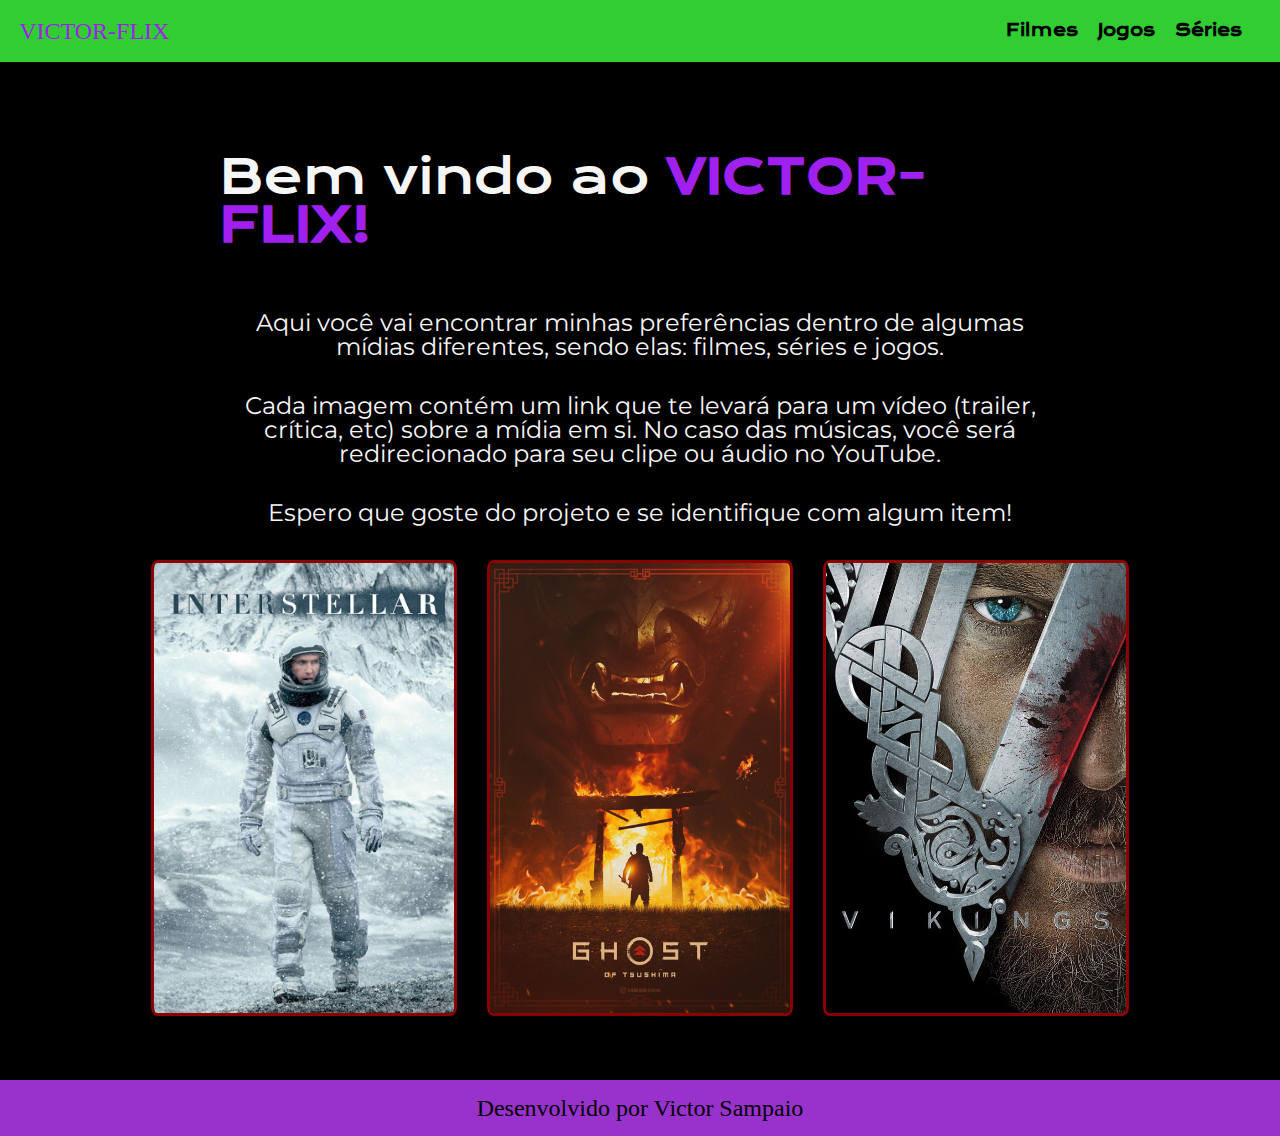
<file: index.html>
<!DOCTYPE html>
<html lang="pt-br">
<head>
    <meta charset="UTF-8">
    <meta http-equiv="X-UA-Compatible" content="IE=edge">
    <meta name="viewport" content="width=device-width, initial-scale=1.0">
    <title>Victor-Flix</title>
    <link rel="stylesheet" href="./styles/reset.css">
    <link rel="stylesheet" href="./styles/style.css">
</head>
<body>
    <header class="cabecalho">
        <p class="victor-flix">
            <a class="cabecalho__menu__titulo" href="index.html">
                VICTOR-FLIX
            </a>
        </p>
        <nav class="cabecalho__menu">
            <a class="cabecalho__menu__link" href="filmes.html">Filmes</a>
            <a class="cabecalho__menu__link" href="jogos.html">Jogos</a>
            <a class="cabecalho__menu__link" href="series.html">Séries</a>
        </nav>
    </header>
    <main class="apresentacao">
        <h1 class="apresentacao__titulo">
            Bem vindo ao <strong>VICTOR-FLIX!</strong>
        </h1>
        <p class="apresentacao__texto">
            Aqui você vai encontrar minhas preferências dentro de algumas mídias diferentes, sendo elas: filmes, séries e jogos.
        </p>   
        <p class="apresentacao__texto">
            Cada imagem contém um link que te levará para um vídeo (trailer, crítica, etc) sobre a mídia em si. No caso das músicas, você será redirecionado para seu clipe ou áudio no YouTube.
        </p>
        <p class="apresentacao__texto">
            Espero que goste do projeto e se identifique com algum item!
        </p>
        <div class="posicao-imagens">
            <img class="imagem__home" src="./assets/filmes/interestelar.jpg" alt="Interestelar">
            <img class="imagem__home" src="./assets/jogos/tsushima.png" alt="Ghost of Tsushima">
            <img class="imagem__home" src="./assets/series/vikings.jpg" alt="Vikings">
        </div>
    </main>
    <footer class="rodape">Desenvolvido por Victor Sampaio</footer>
</body>
</html>
</file>
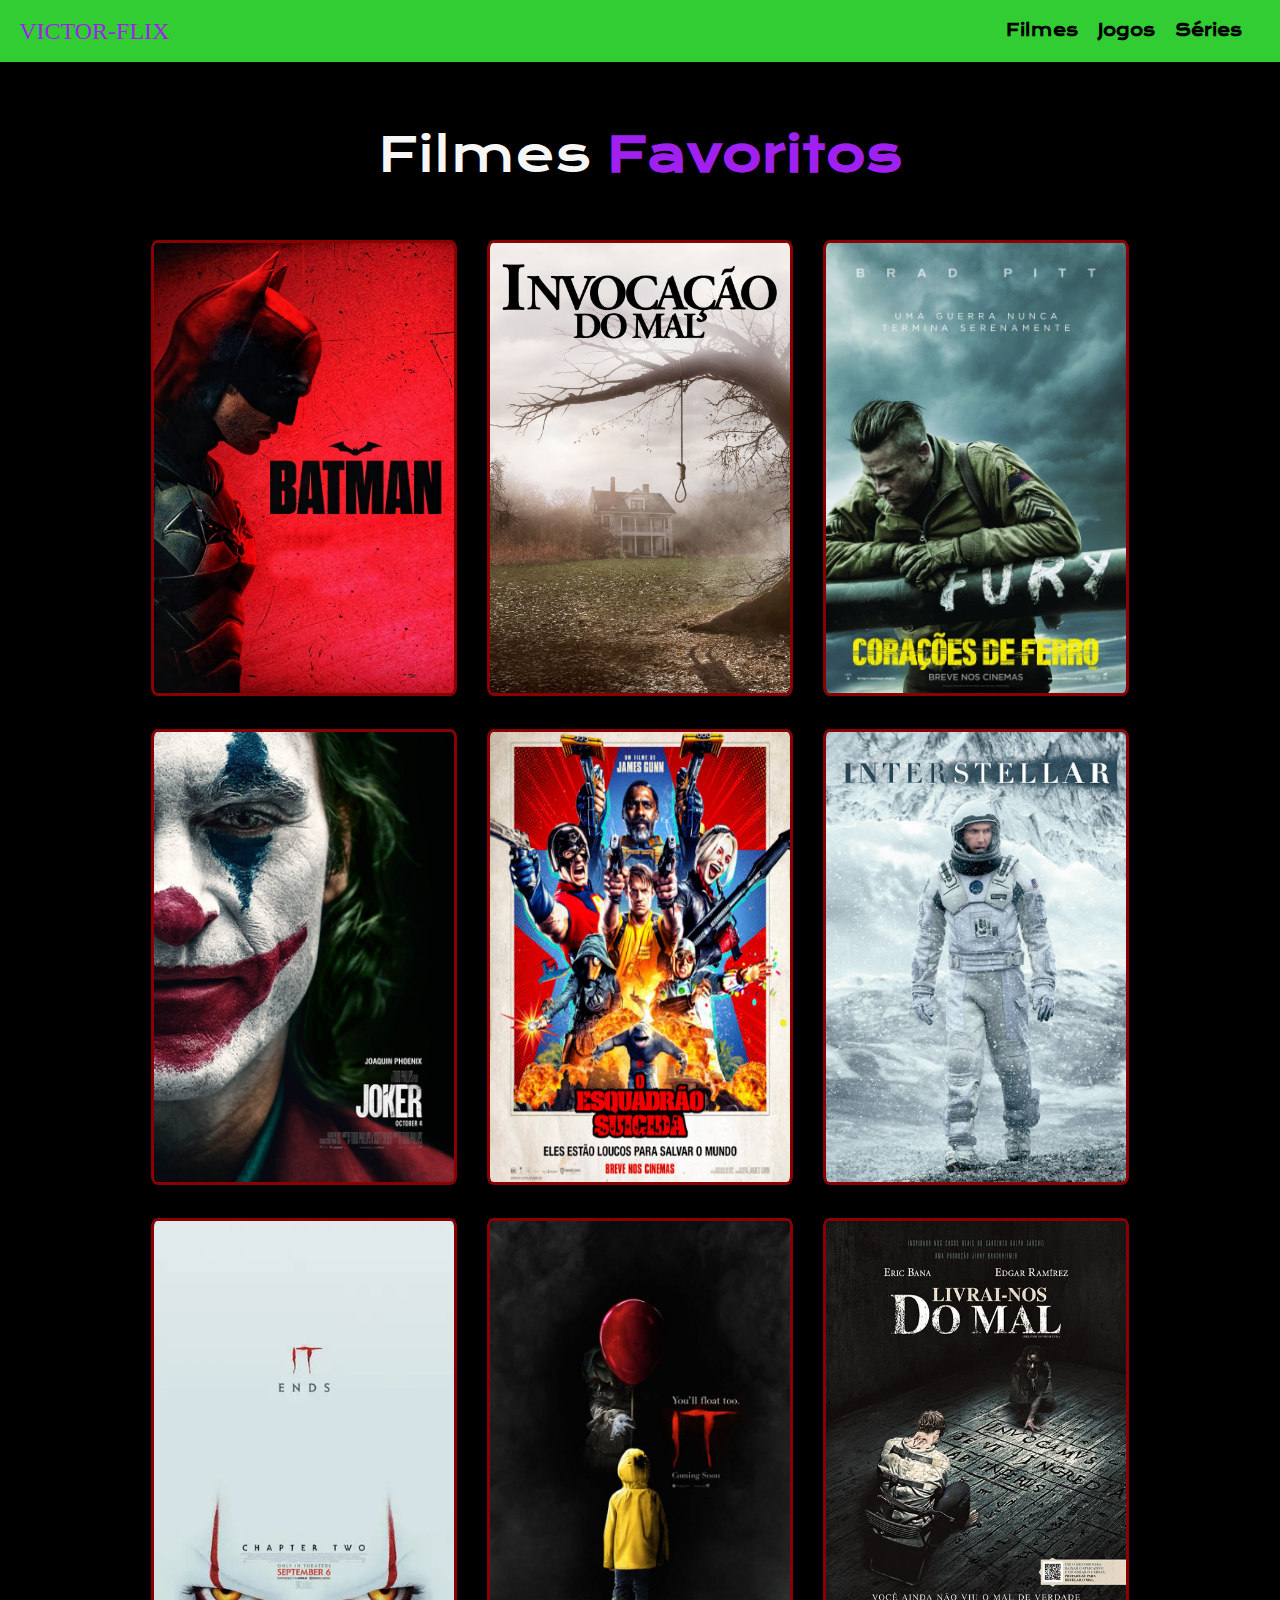
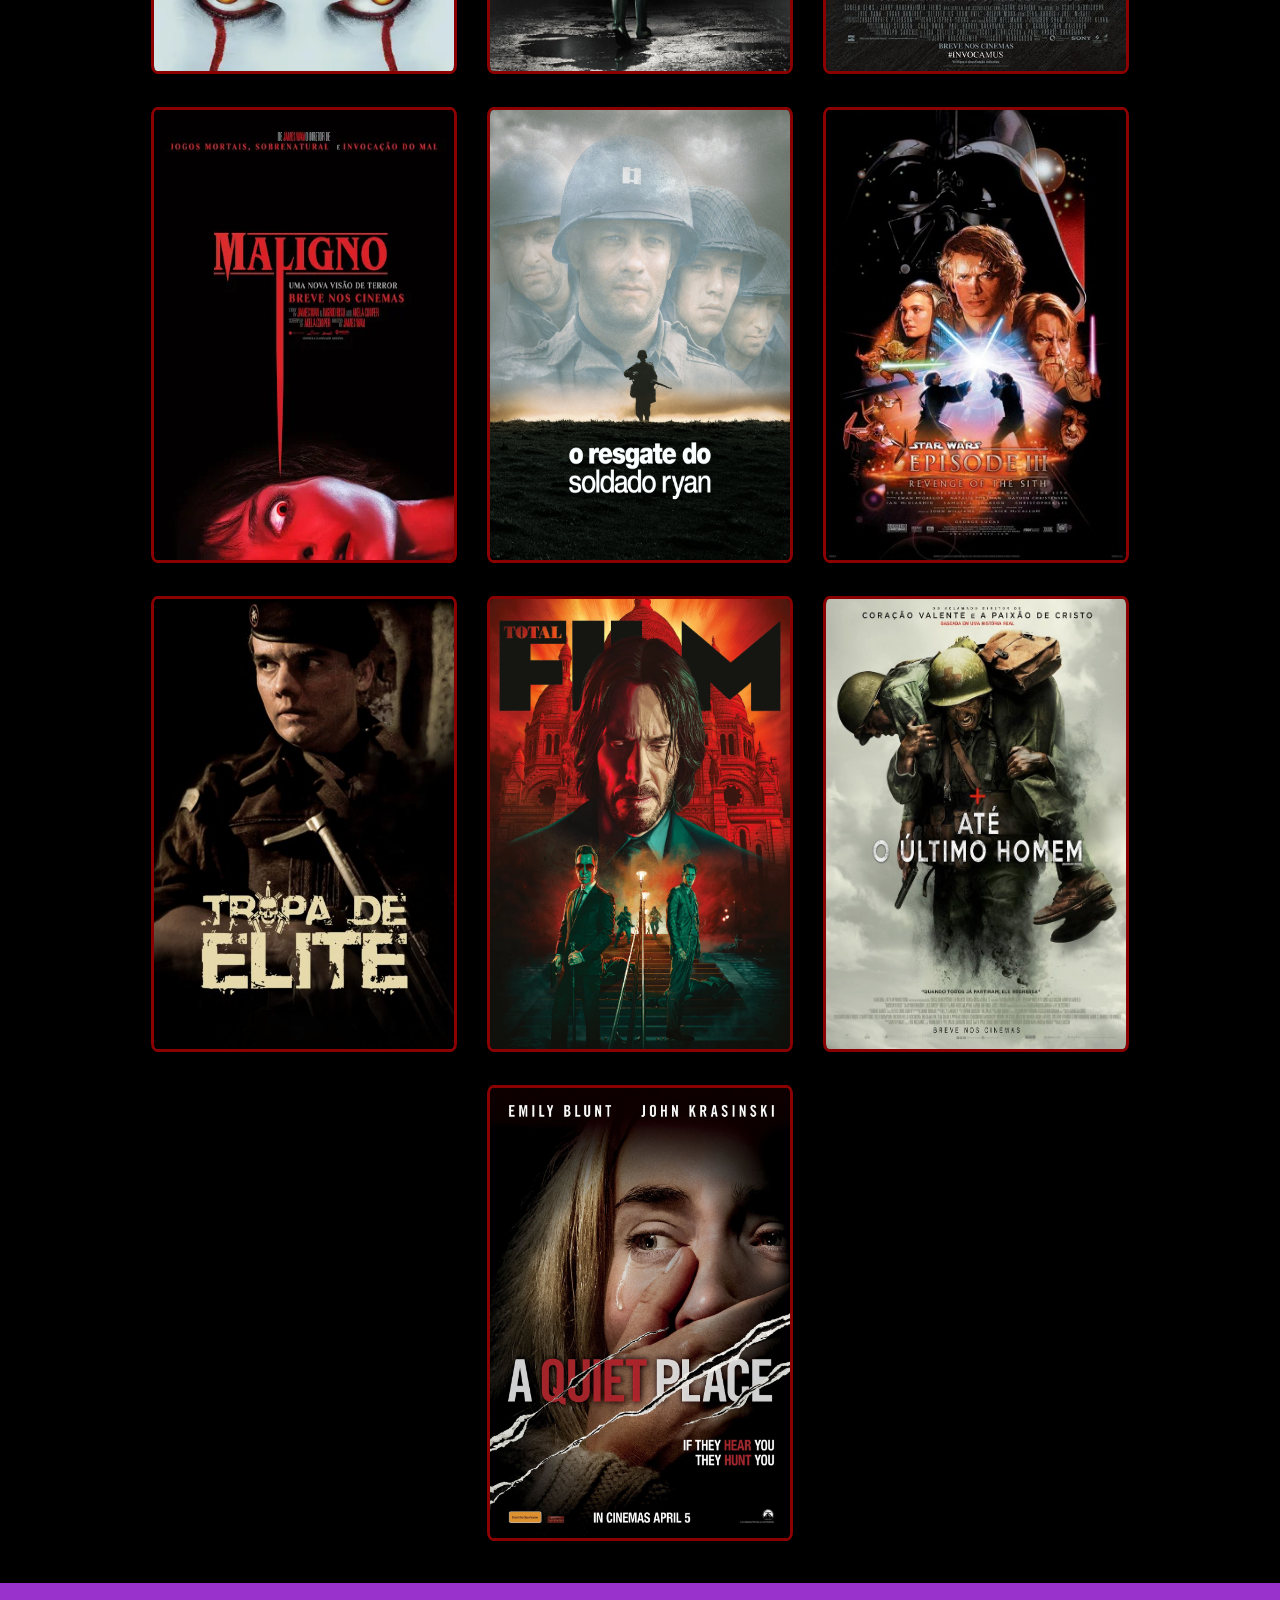
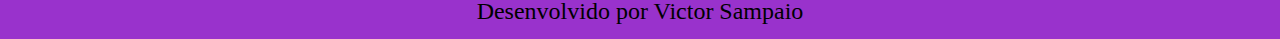
<file: filmes.html>
<!DOCTYPE html>
<html lang="pt-br">
<head>
    <meta charset="UTF-8">
    <meta http-equiv="X-UA-Compatible" content="IE=edge">
    <meta name="viewport" content="width=device-width, initial-scale=1.0">
    <title>Filmes</title>
    <link rel="stylesheet" href="./styles/reset.css">
    <link rel="stylesheet" href="./styles/style.css">
</head>
<body>
    <header class="cabecalho">
        <p class="victor-flix">
            <a class="cabecalho__menu__titulo" href="index.html">
                VICTOR-FLIX
            </a>
        </p>
        <nav class="cabecalho__menu">
            <a class="cabecalho__menu__link" href="filmes.html">Filmes</a>
            <a class="cabecalho__menu__link" href="jogos.html">Jogos</a>
            <a class="cabecalho__menu__link" href="series.html">Séries</a>
        </nav>
    </header>    
    <main class="apresentacao__midia">
        <h1 class="apresentacao__titulo">Filmes <strong>Favoritos</strong></h1>
        <div class="imagens">
            <a class="links" href="https://www.youtube.com/watch?v=rsQEor4y2hg" target="_blank" rel="noopener noreferrer">
                <img class="imagem__home" src="./assets/filmes/batman.webp" alt="The batman"></a>
            <a class="links" href="https://www.youtube.com/watch?v=GQrrXceHn2E" target="_blank" rel="noopener noreferrer">
                <img class="imagem__home" src="./assets/filmes/conjuring.jpg" alt="Invocação do Mal"></a>
            <a class="links" href="https://www.youtube.com/watch?v=OoKSKzqpPy4" target="_blank" rel="noopener noreferrer">
                <img class="imagem__home" src="./assets/filmes/coracoes-de-ferro.jpg" alt="Corações de Ferro"></a>
            <a class="links" href="https://www.youtube.com/watch?v=jfVTJm9NilA" target="_blank" rel="noopener noreferrer">
                <img class="imagem__home" src="./assets/filmes/coringa.webp" alt="Coringa"></a>
            <a class="links" href="https://www.youtube.com/watch?v=UkFJ90ef4_I" target="_blank" rel="noopener noreferrer">
                <img class="imagem__home" src="./assets/filmes/esquadrao.jpg" alt="Esquadrão Suicida"></a>
            <a class="links" href="https://www.youtube.com/watch?v=mbbPSq63yuM" target="_blank" rel="noopener noreferrer">
                <img class="imagem__home" src="./assets/filmes/interestelar.jpg" alt="Interestelar"></a>
            <a class="links" href="https://www.youtube.com/watch?v=Zs0hLEHAoSs" target="_blank" rel="noopener noreferrer">
                <img class="imagem__home" src="./assets/filmes/it-2.webp" alt="It: capítulo dois"></a>
            <a class="links" href="https://www.youtube.com/watch?v=dD264ZjfKlk" target="_blank" rel="noopener noreferrer">
                <img class="imagem__home" src="./assets/filmes/it.jpg" alt="It, a Coisa"></a>
            <a class="links" href="https://www.youtube.com/watch?v=ID5JISttZDg" target="_blank" rel="noopener noreferrer">
                <img class="imagem__home" src="./assets/filmes/livrai.jpg" alt="Livrai-nos do mal"></a>
            <a class="links" href="https://www.youtube.com/watch?v=0nw1ZWHNd4c" target="_blank" rel="noopener noreferrer">
                <img class="imagem__home" src="./assets/filmes/maligno.webp" alt="Maligno"></a>
            <a class="links" href="https://www.youtube.com/watch?v=dcz1Tvsx_f4" target="_blank" rel="noopener noreferrer">
                <img class="imagem__home" src="./assets/filmes/ryan.jpg" alt="O Resgate do Soldado Ryan"></a>
            <a class="links" href="https://www.youtube.com/watch?v=I1e-Ft2gBZ0" target="_blank" rel="noopener noreferrer">
                <img class="imagem__home" src="./assets/filmes/star-wars-3.jpg" alt="Star Wars: A Vingança dos Sith"></a>
            <a class="links" href="https://www.youtube.com/watch?v=_V_nZNWPYQk" target="_blank" rel="noopener noreferrer">
                <img class="imagem__home" src="./assets/filmes/tropa-de-elite.jpeg" alt="Tropa de Elite"></a>
            <a class="links" href="https://www.youtube.com/watch?v=gZtmzT9Wgrw" target="_blank" rel="noopener noreferrer">
                <img class="imagem__home" src="./assets/filmes/wick.webp" alt="John Wick 4"></a>
            <a class="links" href="https://www.youtube.com/watch?v=4s4UCxCv_OE" target="_blank" rel="noopener noreferrer">
                <img class="imagem__home" src="./assets/filmes/ate-o-ultimo-homem.jpg" alt="Até o Último Homem"></a>
            <a class="links" href="https://www.youtube.com/watch?v=8W6iMmhVDgE" target="_blank" rel="noopener noreferrer">
                <img class="imagem__home" src="./assets/filmes/silencio.jpg" alt="Um Lugar silencioso"></a>
        </div>
    </main> 
    <footer class="rodape">Desenvolvido por Victor Sampaio</footer>   
</body>
</html>
</file>
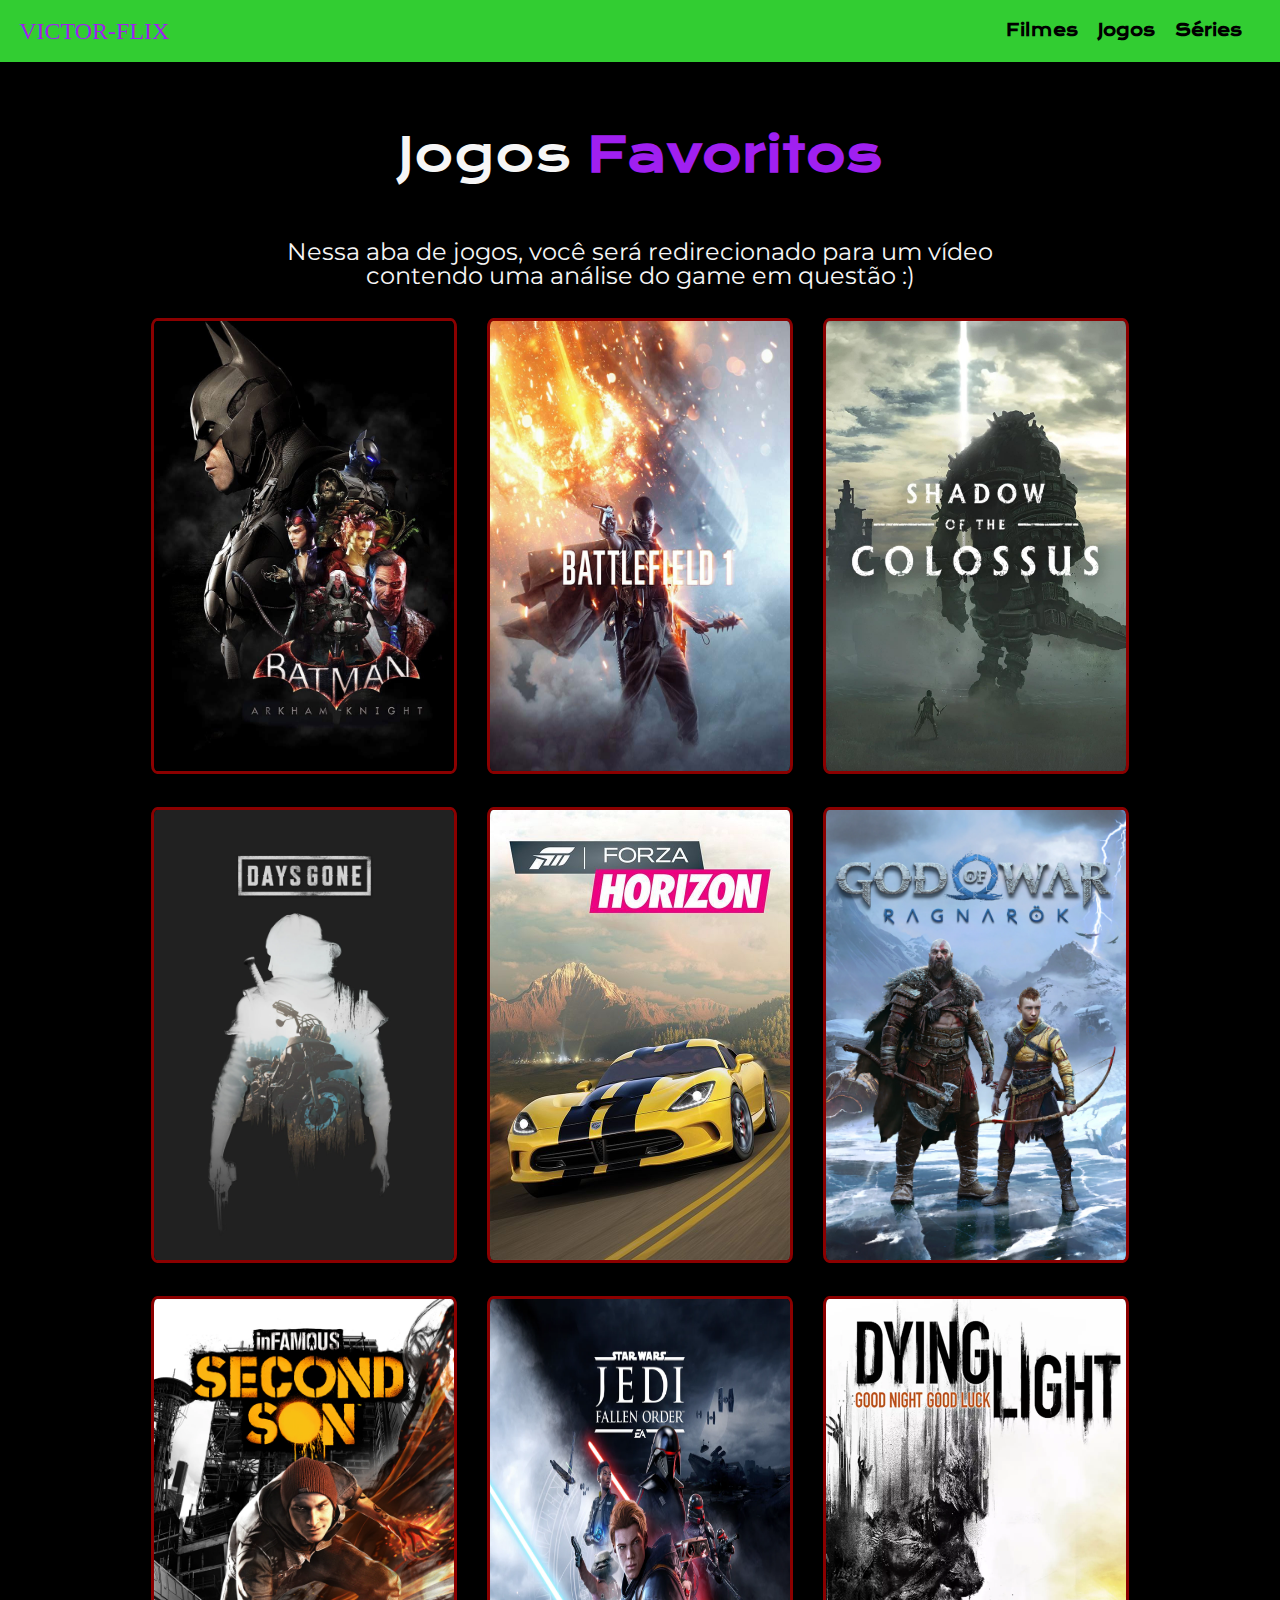
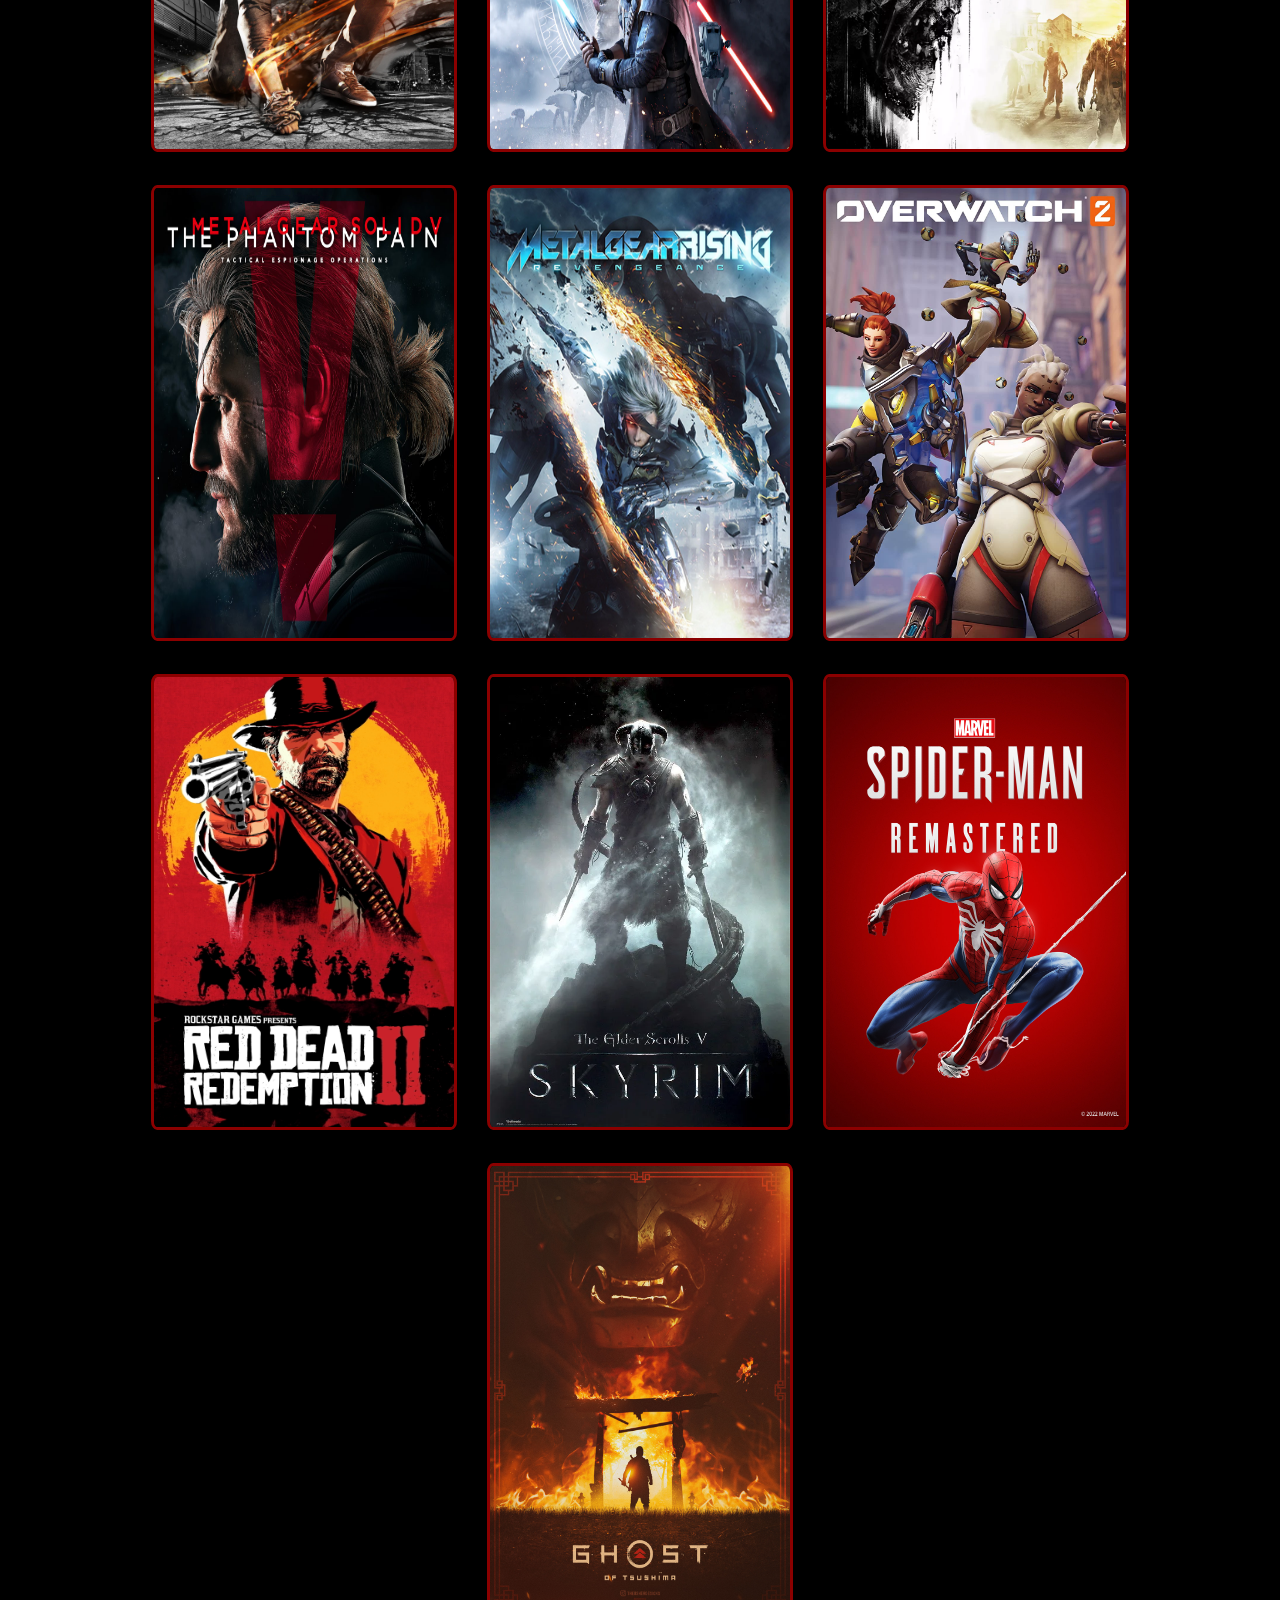
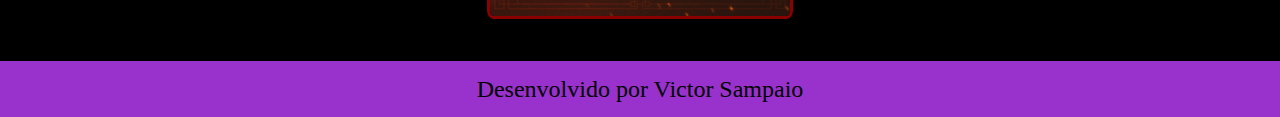
<file: jogos.html>
<!DOCTYPE html>
<html lang="pt-br">
<head>
    <meta charset="UTF-8">
    <meta http-equiv="X-UA-Compatible" content="IE=edge">
    <meta name="viewport" content="width=device-width, initial-scale=1.0">
    <title>Jogos</title>
    <link rel="stylesheet" href="./styles/reset.css">
    <link rel="stylesheet" href="./styles/style.css">
</head>
<body>
    <header class="cabecalho">
        <p class="victor-flix">
            <a class="cabecalho__menu__titulo" href="index.html">
                VICTOR-FLIX
            </a>
        </p>
        <nav class="cabecalho__menu">
            <a class="cabecalho__menu__link" href="filmes.html">Filmes</a>
            <a class="cabecalho__menu__link" href="games.hmtl">Jogos</a>
            <a class="cabecalho__menu__link" href="series.html">Séries</a>
        </nav>
    </header>    
    <main class="apresentacao__midia">
        <h1 class="apresentacao__titulo">Jogos <strong>Favoritos</strong></h1>
        <p class="apresentacao__texto">Nessa aba de jogos, você será redirecionado para um vídeo contendo uma análise do game em questão :)</p>
        <div class="imagens">
            <a class="links" href="https://www.youtube.com/watch?v=wZ-T3BpaUUA&t=24s" target="_blank" rel="noopener noreferrer">
                <img class="imagem__home" src="./assets/jogos/batman.jpg" alt="Batman Arkham Knight"></a>
            <a class="links" href="https://www.youtube.com/watch?v=SyeCDLyORnU" target="_blank" rel="noopener noreferrer">
                <img class="imagem__home" src="./assets/jogos/bf1.jpg" alt="Battlefield 1"></a>
            <a class="links" href="https://www.youtube.com/watch?v=RIGt2q3Gk_o" target="_blank" rel="noopener noreferrer">
                <img class="imagem__home" src="./assets/jogos/colossus.jpg" alt="Shadow of the Colossus"></a>
            <a class="links" href="https://www.youtube.com/watch?v=xgm6X880aao" target="_blank" rel="noopener noreferrer">
                <img class="imagem__home" src="./assets/jogos/days-gone.webp" alt="Days Gone"></a>
            <a class="links" href="https://www.youtube.com/watch?v=1szTQqwlySI" target="_blank" rel="noopener noreferrer">
                <img class="imagem__home" src="./assets/jogos/forza.jpg" alt="Forza Horizon"></a>
            <a class="links" href="https://www.youtube.com/watch?v=sUGUEGsdRMo" target="_blank" rel="noopener noreferrer">
                <img class="imagem__home" src="./assets/jogos/gow.webp" alt="God of War Ragnarok"></a>
            <a class="links" href="https://www.youtube.com/watch?v=Z6e1U7hVLTo" target="_blank" rel="noopener noreferrer">
                <img class="imagem__home" src="./assets/jogos/infamous.webp" alt="Infamous Second Son"></a>
            <a class="links" href="https://www.youtube.com/watch?v=Kk5htZt_njc" target="_blank" rel="noopener noreferrer">
                <img class="imagem__home" src="./assets/jogos/jedi.webp" alt="Star Wars: Jedi Fallen Order"></a>
            <a class="links" href="https://www.youtube.com/watch?v=QznQ_rpt3VQ" target="_blank" rel="noopener noreferrer">
                <img class="imagem__home" src="./assets/jogos/light.webp" alt="Dying Light"></a>
            <a class="links" href="https://www.youtube.com/watch?v=AUNVvEUujxU" target="_blank" rel="noopener noreferrer">
                <img class="imagem__home" src="./assets/jogos/metal-gear.jpeg" alt="Metal Gear Solid V: The Phantom Pain"></a>
            <a class="links" href="https://www.youtube.com/watch?v=RexSz1EU4b8" target="_blank" rel="noopener noreferrer">
                 <img class="imagem__home" src="./assets/jogos/mgr.png" alt="Metal Gear Rising: Revengeance"></a>
            <a class="links" href="https://www.youtube.com/watch?v=zg7Ezzx9-GQ" target="_blank" rel="noopener noreferrer">
                <img class="imagem__home" src="./assets/jogos/overwatch.jpg" alt="Overwatch 2"></a>
            <a class="links" href="https://www.youtube.com/watch?v=nYoQhlJdFrk&t=989s" target="_blank" rel="noopener noreferrer">
                <img class="imagem__home" src="./assets/jogos/rdr.jpg" alt="Red Dead Redemption 2"></a>
            <a class="links" href="https://www.youtube.com/watch?v=lOms6ZZ8fZc" target="_blank" rel="noopener noreferrer">
                <img class="imagem__home" src="./assets/jogos/skyrim.webp" alt="Skyrim"></a>
            <a class="links" href="https://www.youtube.com/watch?v=HztB-_2SqWM" target="_blank" rel="noopener noreferrer">
                <img class="imagem__home" src="./assets/jogos/spiderman.jpeg" alt="Marvel's Spiderman"></a>
            <a class="links" href="https://www.youtube.com/watch?v=vUfjoQR_Phg" target="_blank" rel="noopener noreferrer">
                <img class="imagem__home" src="./assets/jogos/tsushima.png" alt="Ghost of Tsushima"></a>     
        </div>    
    </main> 
    <footer class="rodape">Desenvolvido por Victor Sampaio</footer>   
</body>
</html>
</file>
<file: styles/style.css>
@import url('https://fonts.cdnfonts.com/css/gotham'); 
@import url('https://fonts.googleapis.com/css2?family=Krona+One&family=Montserrat:wght@400;600&family=Noto+Sans&display=swap');

:root {
    --cor-primaria: #000000;
    --cor-secundaria: #f6f6f6;
    --cor-terciaria: #32CD32 ;
    --cor-titulo: #A020F0;
    --cor-bordas: #8B0000;
    --cor-rodape: #9932CC;
}

body {
    /* height: 100vh; */
    box-sizing: border-box;
    background-color: var(--cor-primaria);
    color: var(--cor-secundaria);
}

.cabecalho {
    display: flex;
    padding: 1.5% 3% 1.5% 1.5%;
    background-color: var(--cor-terciaria);
    justify-content: space-between;
    align-items: center;
}

.victor-flix {
    margin: 0%;
    font-family: 'Gotham Black', 'sans-serif';
    font-size: 24px;
}

.cabecalho__menu {
    display: flex;
    gap: 20px;
}

.cabecalho__menu__link {
    text-decoration: none;
    color: var(--cor-primaria);
    font-family: 'Krona One', 'sans-serif';
    font-weight: bold;
}

.cabecalho__menu__titulo {
    text-decoration: none;
    color: var(--cor-titulo);
}

.apresentacao {
    padding: 5% 15%;
    display: flex;
    flex-direction: column;
    align-items: center;
    justify-content: space-between;
    gap: 35px;
    box-sizing: border-box;
}

.apresentacao__titulo {
    font-family: 'Krona One', 'sans-serif';
    font-size: 48px;
    margin: 3%;
}

strong {
    color: var(--cor-titulo);
    font-weight: bold;
}

.apresentacao__texto {
    font-family: 'Montserrat', 'sans-serif';
    font-size: 24px;
    width: 800px;
    text-align: center;
}


.imagem__home {
    width: 300px;
    height: 450px;
    border: solid 3px var(--cor-bordas);
    border-radius: 2%;
}

.posicao-imagens {
    display: flex;
    flex-direction: row;
    align-items: center;
    gap: 30px;
}

.apresentacao__midia {
    padding: 3% 10% 3% 10%;
    display: flex;
    flex-direction: column;
    align-items: center;
    gap: 30px;
}

.imagens {
    display: flex;
    flex-wrap: wrap;
    align-items: center;
    justify-content: center;
    gap: 30px;
}

.rodape {
    background-color: var(--cor-rodape);
    padding: 1.25% 0% 1.25% 0%;
    text-align: center;
    font-family: 'Gotham Black', 'sans-serif';
    font-size: 24px;
    color: var(--cor-primaria);
}

/* .apresentacao__midia__texto {
    font-family: 'Montserrat', 'sans-serif';
    font-size: 24px;
    width: 800px;
    text-align: center;
} */
</file>
